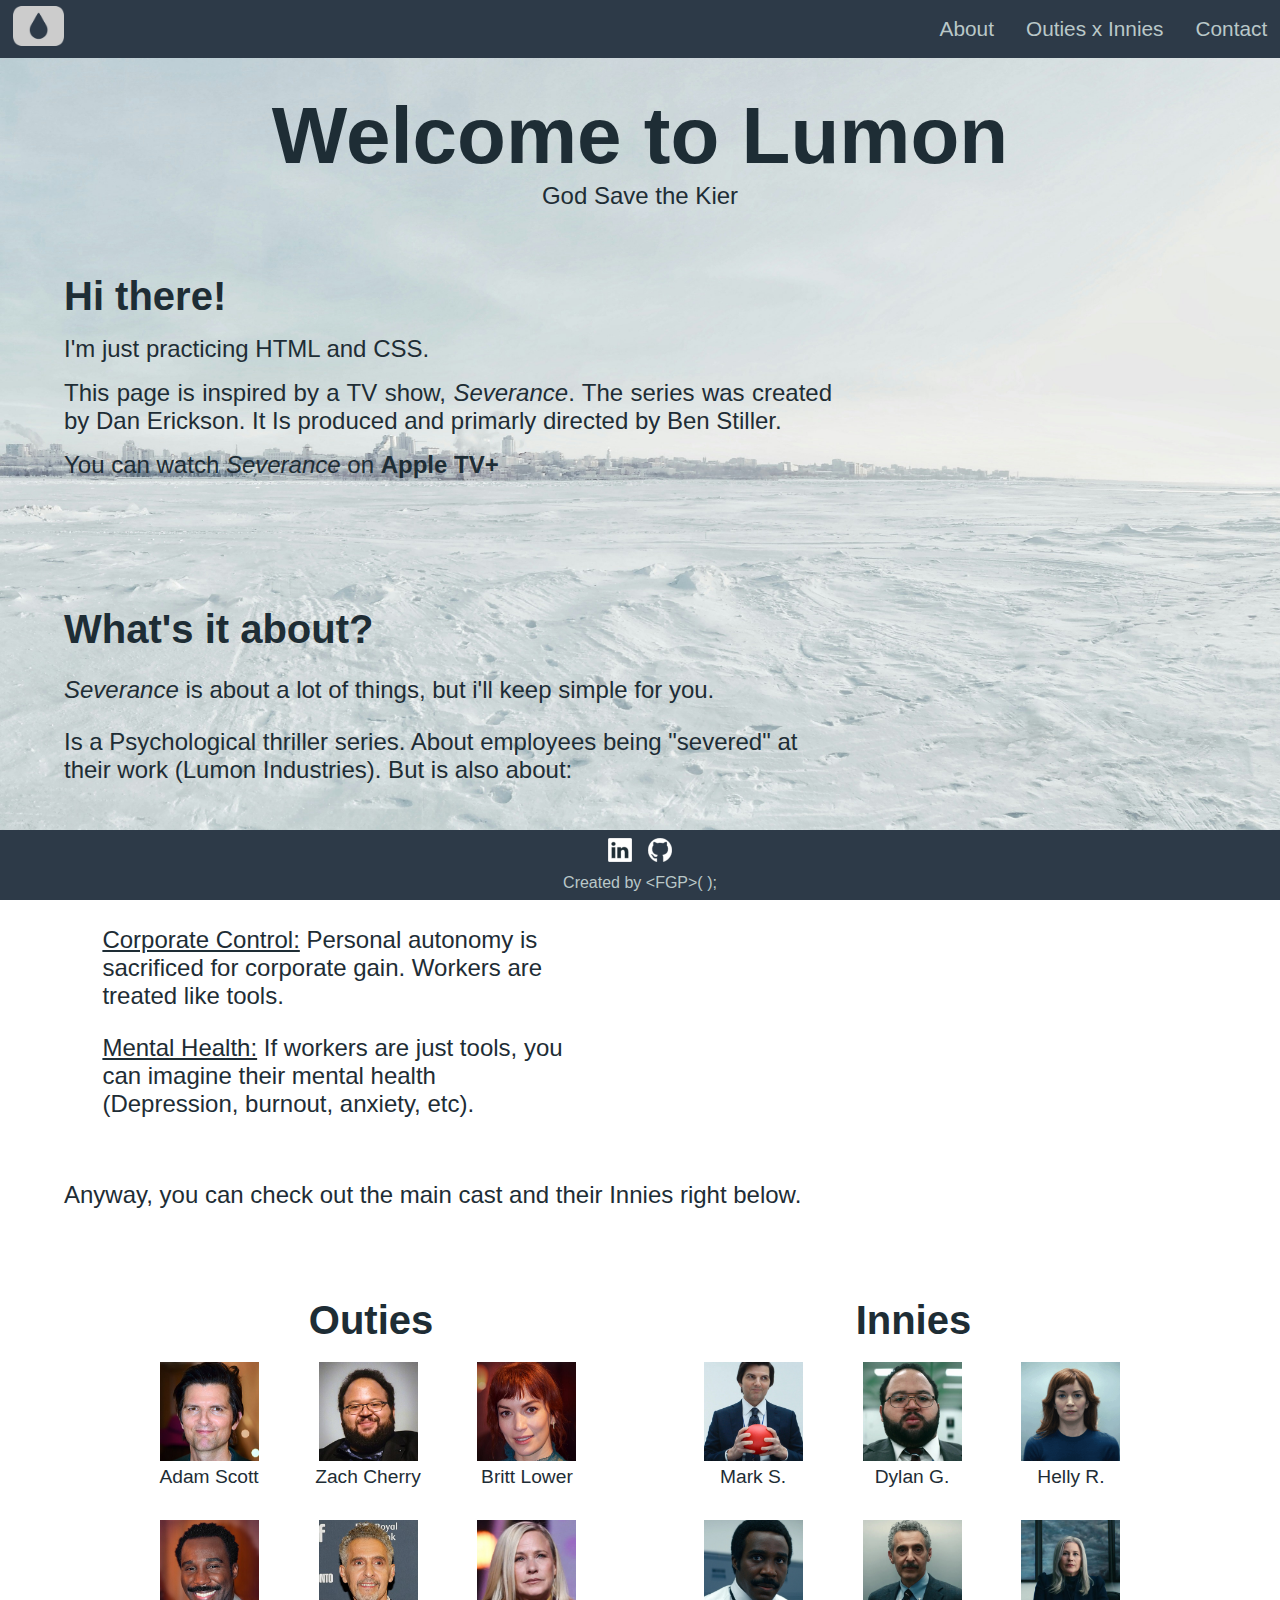
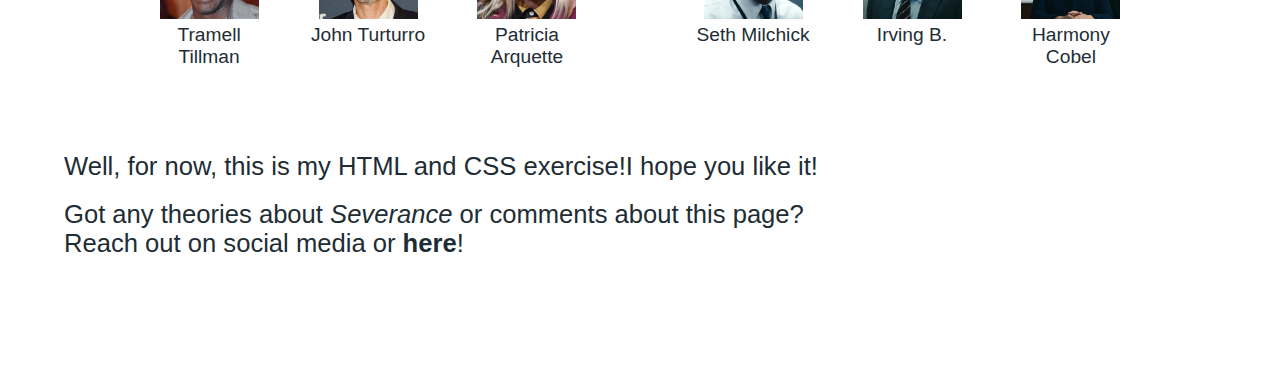
<file: index.html>
<!DOCTYPE html>
<html lang="en">

<head>
    <meta charset="UTF-8">
    <meta http-equiv="X-UA-Compatible" content="Ie=edge">
    <meta name="viewport" content="width=device-width, initial-scale=1.0">
    <link rel="stylesheet" href="style.css">
    <link rel="stylesheet" href="./estilos/header.css">
    <link rel="stylesheet" href="./estilos/section 1_intro.css">
    <link rel="stylesheet" href="./estilos/section 2_about.css">
    <link rel="stylesheet" href="./estilos/div_outiesinnies.css">
    <link rel="stylesheet" href="./estilos/section 4_cast.css">
    <link rel="stylesheet" href="./estilos/footer.css">
    <link rel="stylesheet" href="./estilos/section 3_series.css">
    <link rel="stylesheet" href="./estilos/section 5_end.css">
    <link rel="stylesheet" href="./estilos/form.css">
    <link rel="stylesheet" href="./estilos/variables.css">
    <title>Sample 1</title>
</head>

<body>
    <header class="header">
            <a href="https://lumon.industries/"id="top" >
                <img src="./assets/lumonlogo.png" alt="lumon logo" class="lumon">
            </a>
            <nav>
                <a class="nav__link" href="#about">About</a>
                <a class="nav__link" href="#outiesinnies">Outies x Innies</a>
                <a class="nav__link" href="contact.html">Contact</a>
            </nav>
    </header>
    <main>
        <section class="intro">
            <h1>Welcome to Lumon</h1>
            <p class="subtittle">God Save the Kier</p>
        </section>
        <section id="about" class="about">
            <h2 class="about__sub">Hi there!</h2>
            <p class="subtittle">I'm just practicing HTML and CSS.</p>
            <p class="subtittle">This page is inspired by a TV show, <i>Severance</i>. The series was created by Dan
                Erickson. It Is produced and primarly directed by Ben Stiller. </p>
            <p class="subtittle">You can watch <i>Severance</i> on <a class="appletv"
                    href="https://tv.apple.com/br/show/severance/umc.cmc.1srk2goyh2q2zdxcx605w8vtx?l=en-GB"><strong>Apple
                        TV+</strong></a></p>
        </section>
        <section class="series">
            <h2 class="series__sub">What's it about?</h2>
            <p><i>Severance</i> is about a lot of things, but i'll keep simple for you.</p>
            <p> Is a Psychological thriller series. About employees being "severed" at their work (Lumon Industries).
                But is also about:</p>
            <ul class="series">
                <li class="series__topic"><ins>Identity:</ins> Outies x Innies. We are who we are because of our
                    memories.</li>
                <li class="series__topic"><ins>Corporate Control:</ins> Personal autonomy is sacrificed for corporate
                    gain. Workers are treated like tools. </li>
                <li class="series__topic"><ins>Mental Health:</ins> If workers are just tools, you can imagine their
                    mental health (Depression, burnout, anxiety, etc). </li>
            </ul>
            <p>Anyway, you can check out the main cast and their Innies right below.</p>
        </section>
        <div class="outiesinniestittle" id="outiesinnies">
            <p>Outies</p>
            <p>Innies</p>
        </div>
        <section class="cast">
            <div class="cast__outies">
                <div>
                    <img class="cimgs" src="./assets/outies/AdamScott.jpg" alt="Adam Scott">
                    <p>Adam Scott</p>
                </div>
                <div>
                    <img class="cimgs" src="./assets/outies/ZachCherry.jpg" alt="Zach Cherry">
                    <p>Zach Cherry</p>
                </div>
                <div>
                    <img class="cimgs" src="./assets/outies/BrittLower.jpg" alt="Britt Lower">
                    <p>Britt Lower</p>
                </div>
                <div>
                    <img class="cimgs" src="./assets/outies/TramellTillman.jpg" alt="Tramell Tillman">
                    <p>Tramell Tillman</p>
                </div>
                <div>
                    <img class="cimgs" src="./assets/outies/pixelcut-export.jpeg" alt="John Turturro">
                    <p>John Turturro</p>
                </div>
                <div>
                    <img class="cimgs" src="./assets/outies/patricia arquette.jpg" alt="Patricia Arquette">
                    <p>Patricia Arquette</p>
                </div>
            </div>
            <div class="cast__innies">
                <div>
                    <img class="cimgs" src="./assets/innies/Mark S.jpg" alt="Mark S">
                    <p>Mark S.</p>
                </div>
                <div>
                    <img class="cimgs" src="./assets/innies/dylan_g.jpeg" alt="Dylan G">
                    <p>Dylan G.</p>
                </div>
                <div>
                    <img class="cimgs" src="./assets/innies/helly_r.gif" alt="Helly R">
                    <p>Helly R.</p>
                </div>
                <div>
                    <img class="cimgs" src="./assets/innies/seth_milchick.jpg" alt="Milchick">
                    <p>Seth Milchick</p>
                </div>
                <div>
                    <img class="cimgs" src="./assets/innies/irving_b.jpeg" alt="Irving B">
                    <p>Irving B.</p>
                </div>
                <div>
                    <img class="cimgs" src="./assets/innies/harmony_cobel.jpeg" alt="Harmony Cobel">
                    <p>Harmony Cobel</p>
                </div>
            </div>
        </section>
        <section class="end">
            <p>Well, for now, this is my HTML and CSS exercise!I hope you like it!</p>
            <p>Got any theories about <i>Severance</i> or comments about this page? Reach out on social media or
                <strong><a class="contactbutton" href="./contact.html">here</a></strong>!
            </p>
        </section>
    </main>
    <footer class="foot">
        <div class="footcontainer">
            <a class="foot__link" href="https://www.linkedin.com/in/fernandagpacheco">
                <img class="logo" src="./assets/linkedin-logo-2430.png" alt="linkedin logo">
            </a>
            <a class="foot__link" href="https://github.com/fernandagpacheco">
                <img class="logo" src="./assets/github-logo-6532.png" alt="github logo">
            </a>
        </div>
        <p class="foottext">Created by &lt;FGP&gt;( );</p>
    </footer>
</body>

</html>
</file>
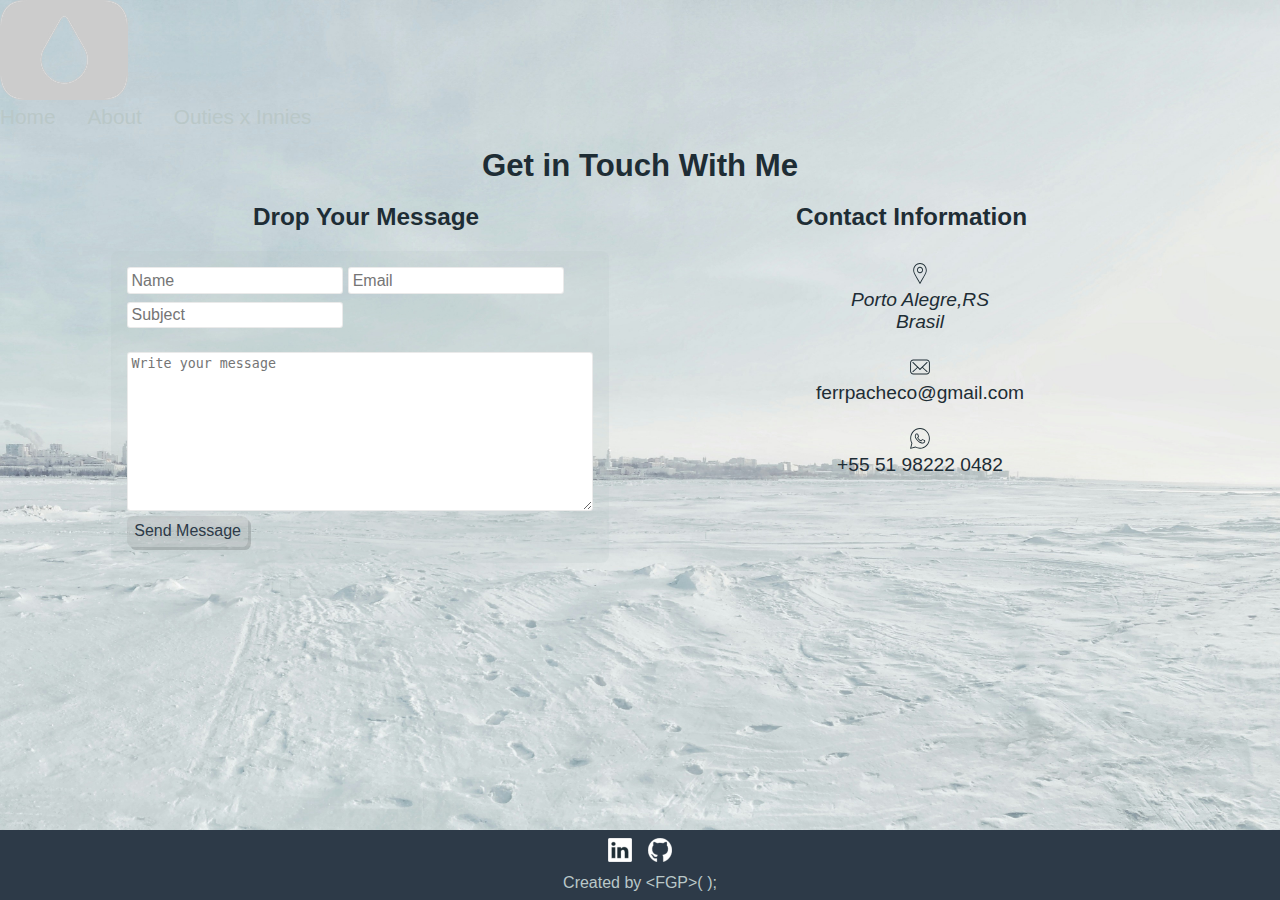
<file: contact.html>
<!DOCTYPE html>
<html lang="en">

<head>
    <meta charset="UTF-8">
    <meta http-equiv="X-UA-Compatible" content="Ie=edge">
    <meta name="viewport" content="width=device-width, initial-scale=1.0">
    <link rel="stylesheet" href="style.css">
    <link rel="stylesheet" href="./estilos/header.css">
    <link rel="stylesheet" href="./estilos/section 1_intro.css">
    <link rel="stylesheet" href="./estilos/section 2_about.css">
    <link rel="stylesheet" href="./estilos/div_outiesinnies.css">
    <link rel="stylesheet" href="./estilos/section 4_cast.css">
    <link rel="stylesheet" href="./estilos/footer.css">
    <link rel="stylesheet" href="./estilos/section 3_series.css">
    <link rel="stylesheet" href="./estilos/section 5_end.css">
    <link rel="stylesheet" href="./estilos/form.css">
    <link rel="stylesheet" href="./estilos/contacts.css">
    <link rel="stylesheet" href="./estilos/variables.css">
    <title>Sample 1</title>
</head>

<body>
    <header> 
        <a href="https://lumon.industries/" id="top">
            <img src="./assets/lumonlogo.png" alt="Logo da Lumon" class="lumon">
        </a>
        <nav>
            <a class="nav__link" href="index.html#top">Home</a>
            <a class="nav__link" href="index.html#about">About</a>
            <a class="nav__link" href="index.html#outiesinnies">Outies x Innies</a>
        </nav>
    </header>
    <main>
        <section class="tittle">
            <h2>Get in Touch With Me</h2>
        </section>
        <div class="tittlecontacts">
            <h3>Drop Your Message</h3>
            <h3>Contact Information</h3>
        </div>
        <section class="contacts">
                <form>
                    <fieldset class="formfield">
                        <input type="text" id="name" name="name" placeholder="Name">
                        <input type="email" id="email" name="email" placeholder="Email"><br>
                        <input type="text" id="subject" name="subject" placeholder="Subject"><br><br>
                        <textarea name="textarea" id="textarea" rows="10" cols="55"
                            placeholder="Write your message"></textarea><br>
                        <p class="button">Send Message</p>
                    </fieldset>
                </form>
            <div class="contactsinfo">
                <div>
                    <img class="pins" src="./assets/contactpage/location-2951.svg" alt="location pin">
                    <address>Porto Alegre,RS<br>Brasil</address>
                </div>
                <div>
                    <img class="pins" src="./assets/contactpage/mail-142.svg" alt="email icon">
                    <p>ferrpacheco@gmail.com</p>
                </div>
                <div>
                    <img class="pins" src="./assets/contactpage/whatsapp.svg" alt="whatsapp icon">
                    <p>+55 51 98222 0482</p>
                </div>
            </div>
        </section>
    </main>
    <footer class="foot">
        <div class="footcontainer">
            <a class="foot__link" href="https://www.linkedin.com/in/fernandagpacheco">
                <img class="logo" src="./assets/linkedin-logo-2430.png" alt="Logo do Linkedin">
            </a>
            <a class="foot__link" href="https://github.com/fernandagpacheco">
                <img class="logo" src="./assets/github-logo-6532.png" alt="Logo do Github">
            </a>
        </div>
        <p class="foottext">Created by &lt;FGP&gt;( );</p>
    </footer>
</body>

</html>
</file>
<file: style.css>
* {
    box-sizing: border-box;
    margin: 0;
    padding: 0;
}

html {
    scroll-behavior: smooth;
}

body {
    box-sizing: border-box;
    width: 100%;
    background-image: url(./assets/background1.jpg);
    background-repeat: no-repeat;
    font-family: helvetica, sans-serif;
    font-size: 1.3rem;
    background-size: cover;
    background-attachment: fixed;
    color: var(--azulescuro);
   
}

@media (max-width:1000px){

 

}
</file>
<file: estilos/header.css>
.header{
    position:relative;
    max-width: 100vw;
    background-color: var(--azul);
    color: var(--cinzaclaro);
    display: flex;
    align-items: center;
    justify-content: space-between;
    margin: 0;
    flex-wrap: wrap;
    padding: 0.5% 1%;
}


.lumon{
   max-width: 40%;
   width: auto;
   height: auto;
}


nav{
    display: flex;
    gap: 2rem;
    flex-wrap: wrap;
}




.nav__link{
    text-decoration: none;
    color: var(--cinzaclaro);
}

.nav__link:hover{
    color: var(--branco);
    transition: color 0.15s;
}

/*
@media (max-width:750px) {
    header{
        width: 100vh;
    }
    
}

@media (min-width:750.02px) and (max-width:1000px) {
    header{
        width: 100vh;
    }
}

@media (max-width:1000px){
    header{
        width: 100vh;
    }
}
    */
</file>
<file: estilos/section 1_intro.css>
.intro{
    margin: 0;
    padding-top: 2.5%;
    text-align: center;
    font-size: 2.5rem;
}

.subtittle{
    font-size: 1.5rem;
}
</file>
<file: estilos/section 2_about.css>
.about{
    padding: 5%;
    max-width: 70%;
    display: flex;
    flex-direction: column;
    gap: 1rem;
    text-align: justify;
}

.about__sub{
    font-size: 2.5rem;
}

.appletv{
    text-decoration: none;
    color:var(--azulescuro)
}

.appletv:hover{
    color: var(--branco);
    transition: color 0.15s;
}
</file>
<file: estilos/div_outiesinnies.css>
.outiesinniestittle{ 
    margin-top: 2%;
    display: flex;
    justify-content: center;
    gap: 33%;
    font-size: 2.5rem;
    font-weight: 550;
}
</file>
<file: estilos/section 4_cast.css>
.cast{
    padding: 0% 10%;
    max-width: 100%;
    display: grid;
    grid-template-columns: 1fr 1fr;
    gap: 4rem;
    font-size: 1.2rem;
    text-align: center;
   
}

.cast__outies , .cast__innies{
    display: grid;
    grid-template-columns: 1fr 1fr 1fr;
    row-gap: 2rem;
    column-gap: 2.2rem;
    margin: 4%;

}


.cimgs{
    max-width: 80%;
    width: auto;
    height: auto;
}
</file>
<file: estilos/footer.css>
.foot {
    background-color: var(--azul);
    color: var(--cinzaclaro);
    font-size: 1rem;
    position: fixed;
    left: 0;
    bottom: 0;
    width: 100%;
    font-size: 1rem;
    text-align: center;
}

.foottext{
    padding-bottom: 0.5rem;
    padding-top: 0.5rem;
}
.footcontainer{
    display: flex;
    justify-content: center;
    gap: 1rem;
    padding-top: 0.5rem;
}

.foot__link {
    text-decoration: none;
}

.logo {
    max-width: 1.5rem;
    width: auto;
    height: auto;
}
</file>
<file: estilos/section 3_series.css>
.series{
    font-size: 1.5rem;
    padding: 5%;
    max-width: 70%;
    display: flex;
    flex-direction: column;
    gap: 1.5rem;
}

.series__sub{
    font-size: 2.5rem;
}
.series__topic{
    list-style: none;
}
</file>
<file: estilos/section 5_end.css>
.end{
    padding: 5%;
    padding-bottom: 10%;
    max-width: 70%;
    display: flex;
    flex-direction: column;
    gap: 1.2rem;
    font-size: 1.6rem;
}

.contactbutton{
    text-decoration: none;
    color: var(--azulescuro);
}

.contactbutton:hover{
    color: var(--branco);
    transition: color 0.15s;
}
</file>
<file: estilos/form.css>
.formfield{
    max-width:fit-content;
    padding: 1rem;
    border: none;
    border-radius: 0.5rem;
    background-color: var(--cinzaclarinho);
}


input[type=text], input[type=email]{
    border:solid var(--cinza2) 1px;
    border-radius: 0.2rem;
    padding: 0.2rem;
    font-size: 1rem;
    outline: none;
}

textarea{
    border:solid var(--cinza2) 1px;
    border-radius: 0.2rem;
    padding: 0.2rem;
    outline: none;
}

.button{
    max-width: fit-content;
    padding: 1.5%;
    font-size: 1rem;
    color: var(--azul);
    background-color: var(--cinza2);
    border-radius: 0.4rem;
    box-shadow: 3px 3px 0 rgba(0, 0, 0, 0.15) ;
}

.button:hover{
    cursor: pointer;
    background-color: var(--azul);
    color: var(--branco);
    box-shadow: 3px 3px 0 rgba(49, 69, 250, 0.15);
}

.button:active{
    transform: scale(0.95);
    box-shadow: 1px 1px 0 rgba(49, 69, 250, 0.1);
}

#subject{
    margin-top: 0.5rem;
}
</file>
<file: estilos/variables.css>
:root {
    --azul: #2d3a48;
    --cinza: #959796;
    --cinza2: rgba(149, 151, 150, 0.2);
    --azulescuro: #1e2d35;
    --cinzaclaro: rgb(186, 200, 200);
    --cinzaclarinho: rgba(186, 200, 200, 0.2);
    --branco: #ffffff;
    --fonteprincipal: Helvetica;
}
</file>
<file: estilos/contacts.css>
.tittle {
    padding: 1.5% 0%;
    text-align: center;
}

.tittlecontacts{
    display: flex;
    justify-content: space-evenly;
    gap: 5%;
    padding-bottom: 1.5%;
}

.contacts form, .contactsinfo{
    flex:1;
    max-width: 400px;
    display: flex;
    flex-direction: column;
    align-items: center;
}
.contacts {
    display: flex;
    justify-content: space-evenly;
    align-items: flex-start;
    padding-bottom: 4%;
}


.contactsinfo{
    padding-top: 1%;
    text-align: center;
    display: flex;
    flex-direction: column;
    gap: 1.5rem;
    font-size: 1.2rem;
}

.pins {
    max-width: 8%;
    width: auto;
    height: auto; 
}
</file>
